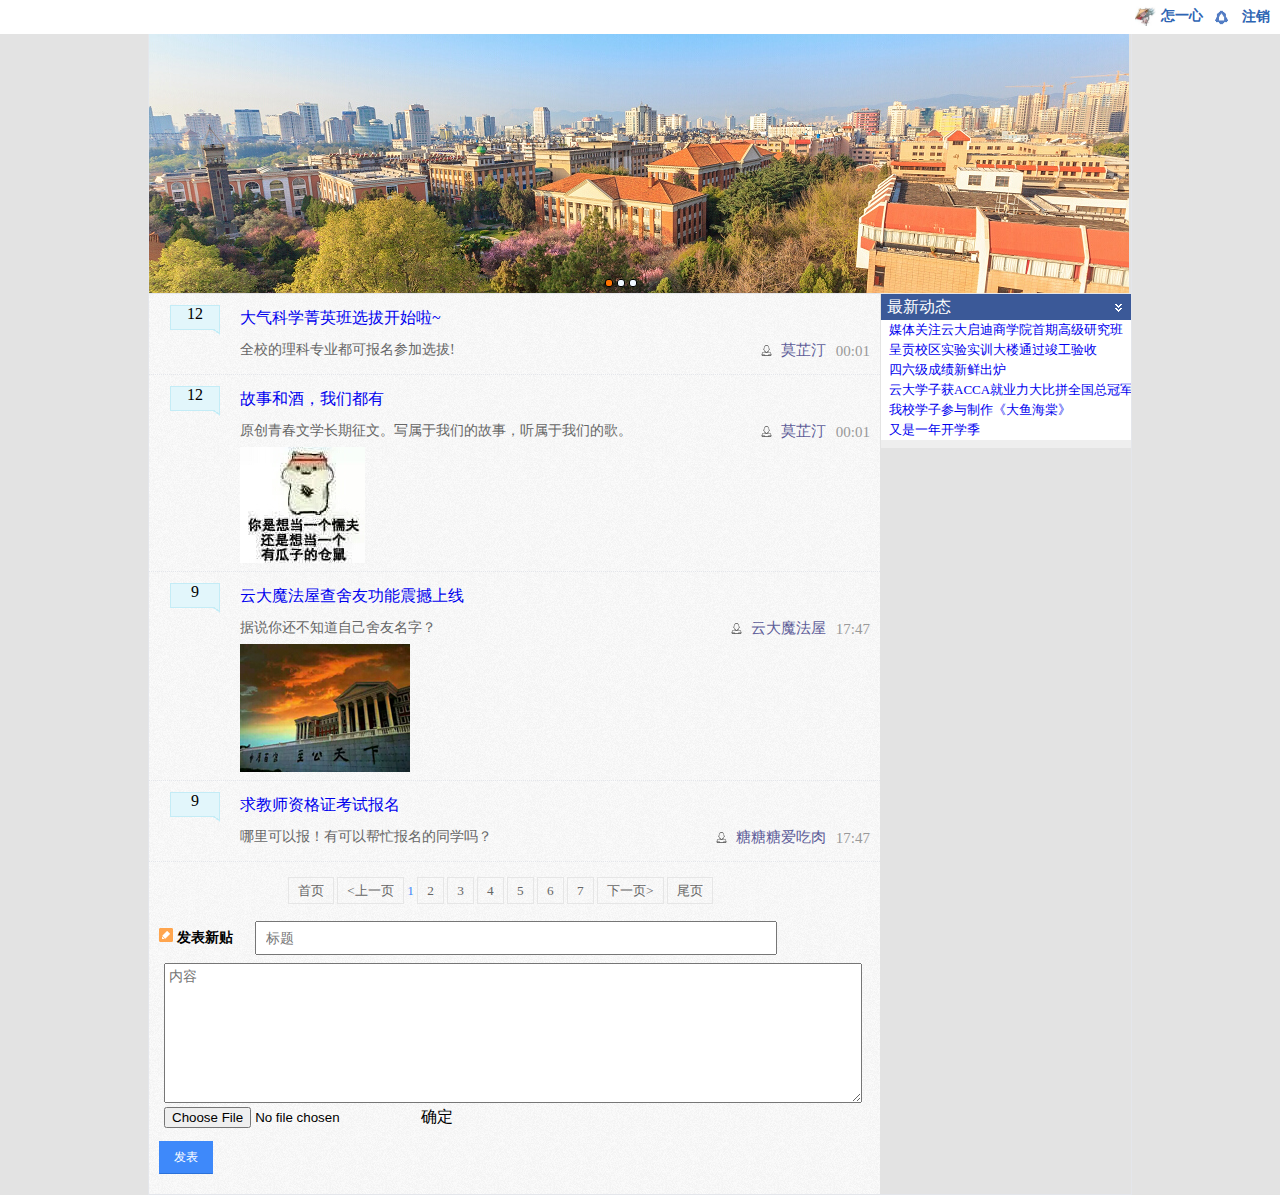
<file: index.html>
<!DOCTYPE html>
<html lang="en">
<head>
	<meta charset="UTF-8">
	<title>首页</title>
	<link rel="stylesheet" type="text/css" href="styles/layout.css">
	<link rel="stylesheet" type="text/css" href="styles/newpost.css">
</head>
<body>
	<!-- 最上端导航栏 -->
	<div class="userbar">
		<ul>
			
			<li>
				<a href="#" title="个人中心">
					<img class="user_image" src="images/z.jpg" >
					<span class="u_name">怎一心</span>
				</a>
				
				<ul class="dropdown" style="display: none;">    
					<li><a href="mypost.html">我的贴吧</a></li>    
					<li><a href="#newpost">发表新帖</a></li>    
					    
				</ul>
			</li>
				  
			<li>
					<a href="#" title="">
						<img class="user_alert" title="我的消息" src="images/alert.png">
					</a>
			</li>
			
			<li>
					<a href="#" id="login">注销</a>
			</li>
		</ul>
	</div>

	<div class="con_out">
		<!-- 轮播图 -->
		<div class="con">
			<div class="slider">
				<ul class="imgbox">
					<li>
						<img class="" src="images/1.jpg">
					</li>
					<li>
						<img class="" src="images/2.jpg">
					</li>
					<li>
						<img class="" src="images/3.jpg">
					</li>
				</ul>

				<ul class="num" >
					<li></li>
					<li></li>
					<li></li>
			  	</ul>
			</div>
		</div>
		<!-- 帖子 -->

		<div class="con">
			
			<div class="con_left ">
				<div class="new">
					<div class="con_left_list">
						<span class="reply" title="回复">12</span>
					
						<a href="postdetail.html" class="title" title="题目" target="_blank" >大气科学菁英班选拔开始啦~</a>
						
						<div class="post_con">
							<span class="content">全校的理科专业都可报名参加选拔!</span>
							<span class="time">
								00:01
							</span>
							<span class="author"> 
								<img src="images/author.png" alt="">
								<a href="" > 莫芷汀</a>
							</span>
							
						</div>
					</div>
					<div class="con_left_list">
						<span class="reply" title="回复">12</span>
					
						<a href="postdetail.html" class="title" title="题目" target="_blank" >故事和酒，我们都有</a>
						
						<div class="post_con">
							<span class="content">原创青春文学长期征文。写属于我们的故事，听属于我们的歌。</span>
							<span class="time">
								00:01
							</span>
							<span class="author"> 
								<img src="images/author.png" alt="">
								<a href="" > 莫芷汀</a>
							</span>
							<br>
							<span class="con_img">
								<img src="images/cangshu.jpg"  alt="">
							</span>
						</div>
					</div>

					<div class="con_left_list">
						<span class="reply" title="回复">9</span>
					
						<a href="postdetail.html" class="title" title="题目" target="_blank" >云大魔法屋查舍友功能震撼上线</a>
						<br>
						<div class="post_con">
							<span class="content"> 据说你还不知道自己舍友名字？</span>
							<span class="time">
								17:47
							</span>
							<span class="author"> 
								<img src="images/author.png" alt="">
								<a href="" >云大魔法屋</a>
							</span>
							
							<br>
							<span class="con_img">
								<img src="images/muofa.jpg"  alt="">
							</span>
						</div>
					</div>
					<div class="con_left_list">
						<span class="reply" title="回复">9</span>
					
						<a href="postdetail.html" class="title" title="题目" target="_blank" >求教师资格证考试报名</a>
						<br>
						<div class="post_con">
							<span class="content"> 哪里可以报！有可以帮忙报名的同学吗？</span>
							<span class="time">
								17:47
							</span>
							<span class="author"> 
								<img src="images/author.png" alt="">
								<a href="" >糖糖糖爱吃肉</a>
							</span>
							
						</div>
					</div>

				</div>
				
			
			<!-- 分页 -->
				<div class="page_list">
					<a href="" class="page_item">首页</a>
					<a href="" class="page_item">&lt;上一页</a>
					<span class="page_item_current">1</span>
					<a href="" class="page_item">2</a>
					<a href="" class="page_item">3</a>
					<a href="" class="page_item">4</a>
					<a href="" class="page_item">5</a>
					<a href="" class="page_item">6</a>
					<a href="" class="page_item">7</a>
					<a href="" class="page_item">下一页&gt;</a>
					<a href="" class="page_item">尾页</a>
				</div>
				

				<!-- 发帖 -->

				<div class="con_left" >
					<a name="newpost"></a>
					<div class="title_fatie">
						<span class="icons_fatie"></span>
						<p>发表新贴</p>
					</div>
					
					<div id="inp_title">
						<input type="text" name="title" id="newpost_title" placeholder="标题">
					</div>

					<div class="inp_border">
						<div id="inp_con">
							<textarea cols='80' rows='8' id="newpost_content" placeholder="内容"></textarea>
							<div>
								<!-- <span class="icons_shangchuan" ></span>
								<input type="file"> -->
								
								<!-- <input type='text' name='textfield' id='textfield' class='txt' /> -->
							    <!-- <span onclick="file.click()"  class="mybtn">浏览...</span> -->
							    <input type="file" name="file" class="file" id="file" size="28" />
							    <span class="" onclick="UploadFile()">确定</span>

							</div>
						</div>	
					</div>
					<button class="btn_fatie" id="submit">
						发表
					</button>
				</div>
			</div>
			
			<div class="con_right">
				<div class="global_module news" id="sidebar">
					<p>最新动态</p>
						<div class="scrollNews">
							<ul>
								<li><a href="#" class="tooltip" title="媒体关注云大启迪商学院首期高级研究班暨云商论坛">媒体关注云大启迪商学院首期高级研究班</a></li>
								<li><a href="#" class="tooltip" title="呈贡校区实验实训大楼通过竣工验收">呈贡校区实验实训大楼通过竣工验收</a></li>
								<li><a href="#" class="tooltip" title="四六级成绩新鲜出炉">四六级成绩新鲜出炉</a></li>
								<li><a href="#" class="tooltip" title="云大学子勇夺ACCA就业力大比拼全国总冠军">云大学子获ACCA就业力大比拼全国总冠军</a></li>
								<li><a href="#" class="tooltip" title="我校学子参与制作动画大片《大鱼海棠》">我校学子参与制作《大鱼海棠》</a></li>
								<li><a href="#" class="tooltip" title="又是一年开学季">又是一年开学季</a></li>
								<li><a href="#" class="tooltip" title="又是一年开学季">加拿大·中国原住民影像交流展举行</a></li>
								<li><a href="#" class="tooltip" title="又是一年开学季">关于启用新一卡通系统的通知</a></li>

								
								
							</ul>
						</div>
						<p class="module_up_down"><img src="images/down.gif" alt="" /></p>
				</div>
					
			</div>

		</div>
	</div>
	<!-- 登录窗口 -->
	<div class="loginBox">
		<a href="javascript:void(0)" title="关闭窗口" class="close_btn">×</a>
		<h3 class="login_wel">欢迎登录</h3>
			
		<form action="#" name="" method="post">
			<div class="input_outer">
				<span class="u_user"></span>
				<input name="logname" class="text" placeholder="请输入用户名" id="username">
			</div>
			<div class="input_outer">
				<span class="us_uer"></span>
				<input name="logpass" class="text" type="password" placeholder="输入密码" id="userkey">
			</div>

			<div class="sub">
				<input name="savesid" value="0" class="checkbox" type="checkbox"><span>记住用户名</span>
				<a href="#" id="submit_info">登录</a>
			</div>
			<div id="login_info"></div>
			<a href="signup.html" id="signup">还没账号，立即注册</a>
		</form>
	</div>

	<script src="scripts/jquery-1.11.1.js"></script>
	<script src="scripts/jquery-migrate-1.2.1.js"></script>
	<script src="scripts/dropdown.js"></script>
	<script src="scripts/login.js"></script>
	<script src="scripts/index.js"></script>
	<script src="scripts/logincheck.js"></script>
	<script src="scripts/index.js"></script>
	<script src="scripts/scroll.js"></script>
	<script src="scripts/slide.js"></script>
	<script src="scripts/newpost.js"></script>

	<script type="text/javascript">
    var xhr;
    function createXMLHttpRequest()
    {
        if(window.ActiveXObject)
        {
            xhr = new ActiveXObject("Microsoft.XMLHTTP");
        }
        else if(window.XMLHttpRequest)
        {
            xhr = new XMLHttpRequest();
        }
    }
    function UploadFile()
    {
        var fileObj = document.getElementById("file").files[0];
        var FileController = 'upload.php';
        var form = new FormData();
        form.append("myfile", fileObj);
        createXMLHttpRequest();
        xhr.onreadystatechange = handleStateChange;
        xhr.open("post", FileController, true);
        xhr.send(form);
    }
    function handleStateChange()
    {
        if(xhr.readyState == 4)
        {
            if (xhr.status == 200 || xhr.status == 0)
            {
                var result = xhr.responseText;
                var json = eval("(" + result + ")");
                alert('图片链接:n'+json.file);
            }
        }
    }
</script>

</body>
</html>
</file>
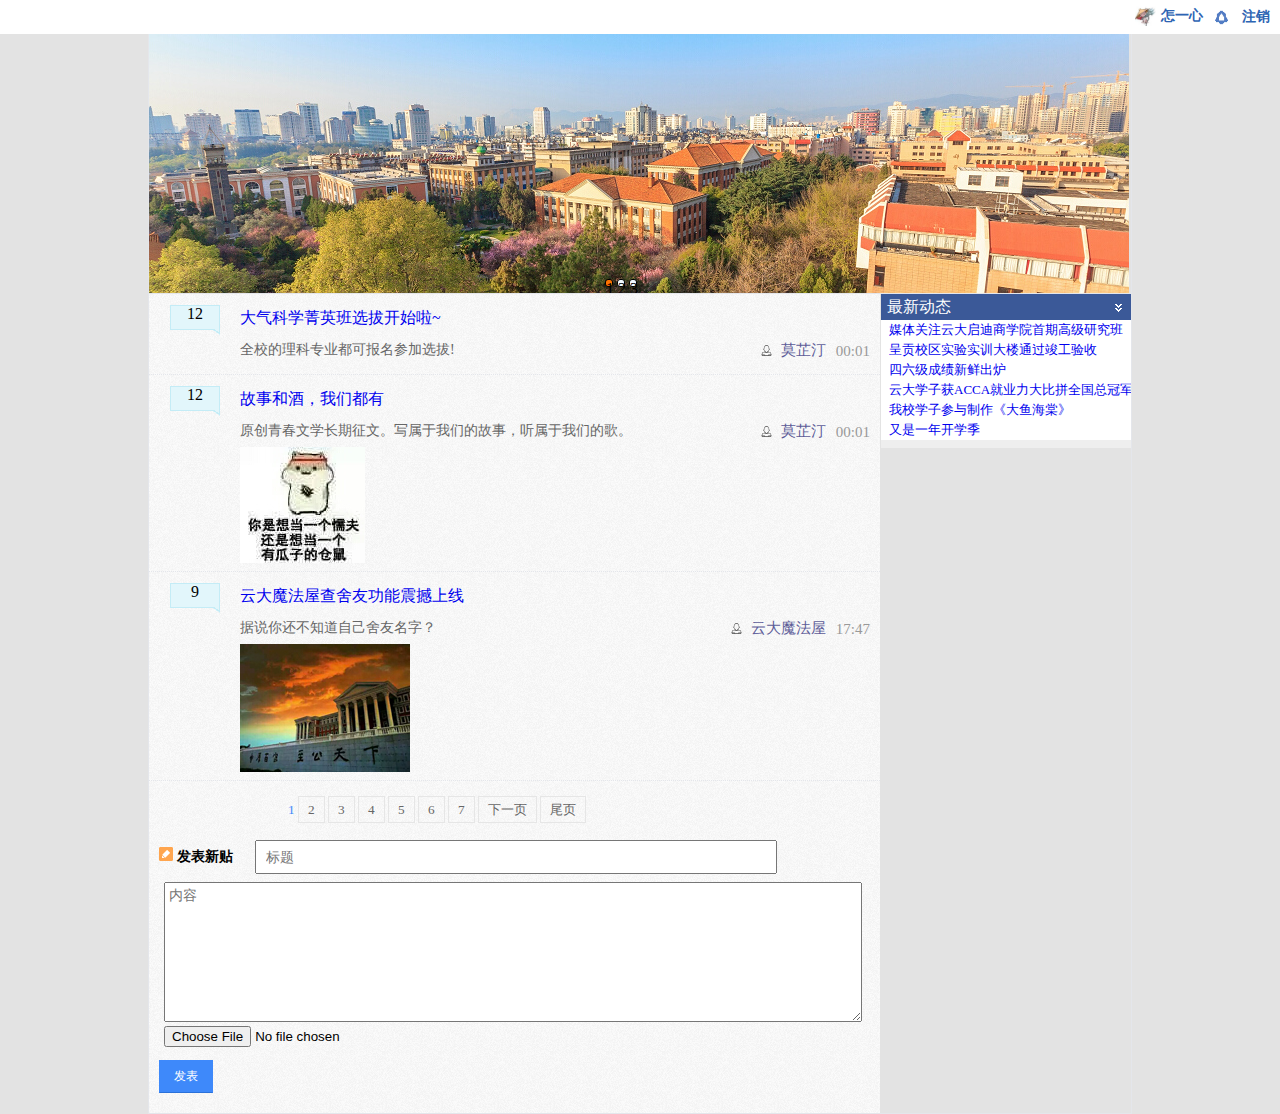
<file: index - 副本.html>
<!DOCTYPE html>
<html lang="en">
<head>
	<meta charset="UTF-8">
	<title>首页</title>
	<link rel="stylesheet" type="text/css" href="styles/layout.css">
	<link rel="stylesheet" type="text/css" href="styles/newpost.css">
</head>
<body>
	<!-- 最上端导航栏 -->
	<div class="userbar">
		<ul>
			
			<li>
				<a href="#" title="个人中心">
					<img class="user_image" src="images/z.jpg" >
					<span class="u_name">怎一心</span>
				</a>
				
				<ul class="dropdown" style="display: none;">    
					<li><a href="mypost.html">我的贴吧</a></li>    
					<li><a href="#newpost">发表新帖</a></li>    
					    
				</ul>
			</li>
				  
			<li>
					<a href="#" title="">
						<img class="user_alert" title="我的消息" src="images/alert.png">
					</a>
			</li>
			
			<li>
					<a href="#" id="login">注销</a>
			</li>
		</ul>
	</div>

	<div class="con_out">
		<!-- 轮播图 -->
		<div class="con">
			<div class="slider">
				<ul class="imgbox">
					<li>
						<img class="" src="images/1.jpg">
					</li>
					<li>
						<img class="" src="images/2.jpg">
					</li>
					<li>
						<img class="" src="images/3.jpg">
					</li>
				</ul>

				<ul class="num" >
					<li>1</li>
					<li>2</li>
					<li>3</li>
			  	</ul>
			</div>
		</div>
		<!-- 帖子 -->

		<div class="con">
			
			<div class="con_left ">
				
				<div class="con_left_list">
					<span class="reply" title="回复">12</span>
				
					<a href="postdetail.html" class="title" title="题目" target="_blank" >大气科学菁英班选拔开始啦~</a>
					
					<div class="post_con">
						<span class="content">全校的理科专业都可报名参加选拔!</span>
						<span class="time">
							00:01
						</span>
						<span class="author"> 
							<img src="images/author.png" alt="">
							<a href="" > 莫芷汀</a>
						</span>
						
					</div>
				</div>
				<div class="con_left_list">
					<span class="reply" title="回复">12</span>
				
					<a href="postdetail.html" class="title" title="题目" target="_blank" >故事和酒，我们都有</a>
					
					<div class="post_con">
						<span class="content">原创青春文学长期征文。写属于我们的故事，听属于我们的歌。</span>
						<span class="time">
							00:01
						</span>
						<span class="author"> 
							<img src="images/author.png" alt="">
							<a href="" > 莫芷汀</a>
						</span>
						<br>
						<span class="con_img">
							<img src="images/cangshu.jpg"  alt="">
						</span>
					</div>
				</div>

				<div class="con_left_list">
					<span class="reply" title="回复">9</span>
				
					<a href="postdetail.html" class="title" title="题目" target="_blank" >云大魔法屋查舍友功能震撼上线</a>
					<br>
					<div class="post_con">
						<span class="content"> 据说你还不知道自己舍友名字？</span>
						<span class="time">
							17:47
						</span>
						<span class="author"> 
							<img src="images/author.png" alt="">
							<a href="" >云大魔法屋</a>
						</span>
						
						<br>
						<span class="con_img">
							<img src="images/muofa.jpg"  alt="">
						</span>
					</div>
				</div>

				<div id="resText" >
				</div>
			
			<!-- 分页 -->
				<div class="page_list">
					<span class="page_item_current">1</span>
					<a href="" class="page_item">2</a>
					<a href="" class="page_item">3</a>
					<a href="" class="page_item">4</a>
					<a href="" class="page_item">5</a>
					<a href="" class="page_item">6</a>
					<a href="" class="page_item">7</a>
					<a href="" class="page_item">下一页</a>
					<a href="" class="page_item">尾页</a>
				</div>
				

				<!-- 发帖 -->

				<div class="con_left" >
					<a name="newpost"></a>
					<div class="title_fatie">
						<span class="icons_fatie"></span>
						<p>发表新贴</p>
					</div>
					
					<div id="inp_title">
						<input type="text" name="title" id="newpost_title" placeholder="标题">
					</div>

					<div class="inp_border">
						<div id="inp_con">
							<textarea cols='80' rows='8' id="newpost_content" placeholder="内容"></textarea>
							<div>
								<span class="icons_shangchuan" ></span>
								<input type="file">
								
							</div>
						</div>	
					</div>
					<button class="btn_fatie" id="submit">
						发表
					</button>
				</div>
			</div>
			
			<div class="con_right">
				<div class="global_module news">
					<p>最新动态</p>
						<div class="scrollNews" >
							<ul>
								<li><a href="#" class="tooltip" title="媒体关注云大启迪商学院首期高级研究班暨云商论坛">媒体关注云大启迪商学院首期高级研究班</a></li>
								<li><a href="#" class="tooltip" title="呈贡校区实验实训大楼通过竣工验收">呈贡校区实验实训大楼通过竣工验收</a></li>
								<li><a href="#" class="tooltip" title="四六级成绩新鲜出炉">四六级成绩新鲜出炉</a></li>
								<li><a href="#" class="tooltip" title="云大学子勇夺ACCA就业力大比拼全国总冠军">云大学子获ACCA就业力大比拼全国总冠军</a></li>
								<li><a href="#" class="tooltip" title="我校学子参与制作动画大片《大鱼海棠》">我校学子参与制作《大鱼海棠》</a></li>
								<li><a href="#" class="tooltip" title="又是一年开学季">又是一年开学季</a></li>
								
							</ul>
						</div>
						<p class="module_up_down"><img src="images/down.gif" alt="" /></p>
				</div>
					
			</div>

		</div>
	</div>
	<!-- 登录窗口 -->
	<div class="loginBox">
				<h3 class="login_wel">欢迎登录</h3>
				<form action="#" name="" method="post">
					<div class="input_outer">
						<span class="u_user"></span>
						<input name="logname" class="text" placeholder="请输入用户名" >
					</div>
					<div class="input_outer">
						<span class="us_uer"></span>
						<input name="logpass" class="text" type="password" placeholder="输入密码">
					</div>

					<div class="sub">
						<input name="savesid" value="0" class="checkbox" type="checkbox"><span>记住用户名</span>
						<a href="">登录</a>
					</div>
					<a href="signup.html" id="signup">还没账号，立即注册</a>
				</form>
	</div>

	<script src="scripts/jquery-1.11.1.js"></script>
	<script src="scripts/jquery-migrate-1.2.1.js"></script>
	<script src="scripts/dropdown.js"></script>
	<script src="scripts/login.js"></script>
	<script src="scripts/index.js"></script>
	<script src="scripts/scroll.js"></script>
	<script src="scripts/slide.js"></script>
	<script src="scripts/newpost.js"></script>

</body>
</html>
</file>
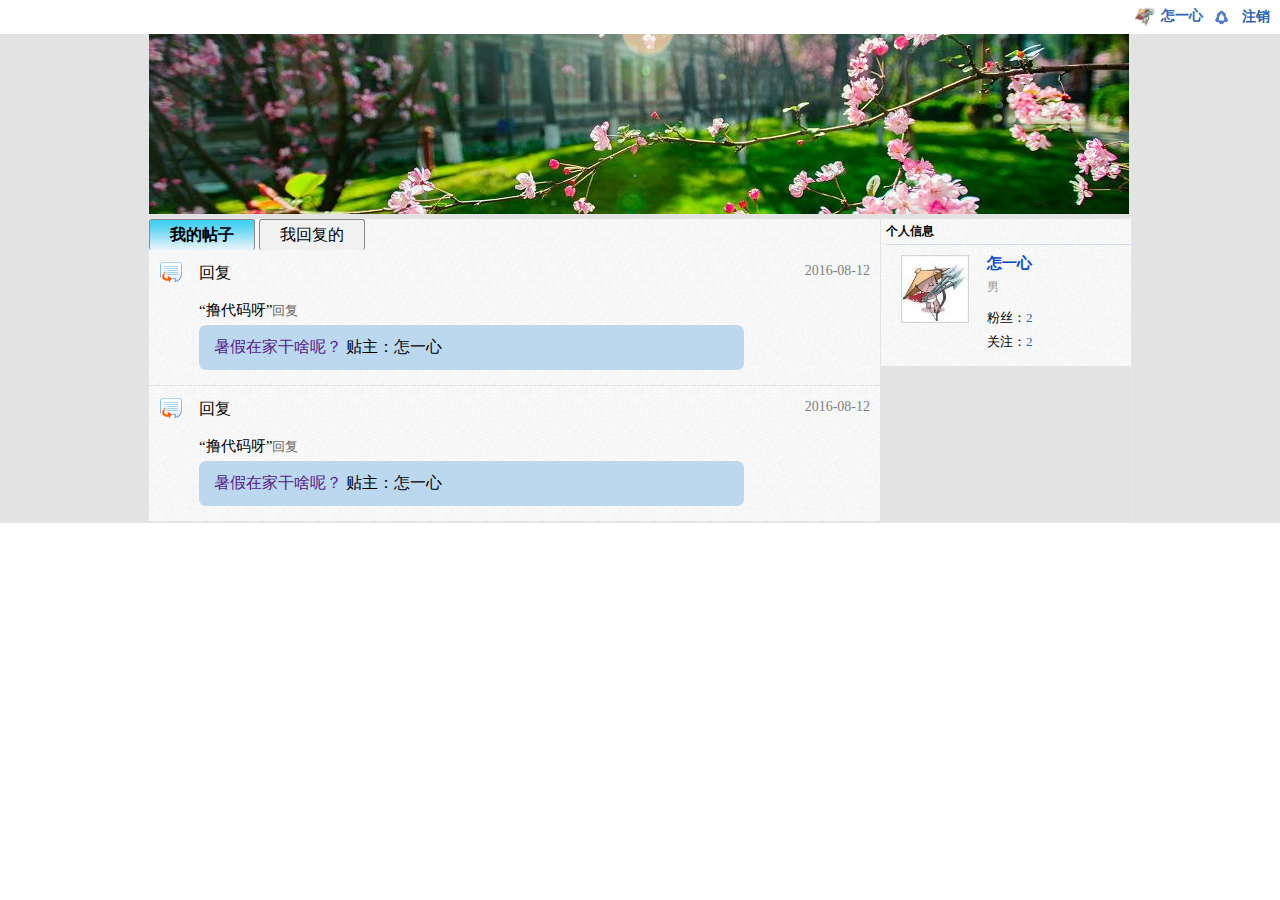
<file: mypost.html>
<!DOCTYPE html>
<html lang="en">
<head>
	<meta charset="UTF-8">
	<title>我的贴吧</title>
	<link rel="stylesheet" type="text/css" href="styles/layout.css">
	<link rel="stylesheet" type="text/css" href="styles/mypost.css">
	<link rel="stylesheet" type="text/css" href="styles/newpost.css">
</head>
<body>
	<!-- 最上端导航栏 -->
	<div class="userbar">
		<ul>
			
			<li>
				<a href="#" title="个人中心">
					<img class="user_image" src="images/z.jpg" >
					<span class="u_name">怎一心</span>
				</a>
				
				<ul class="dropdown" style="display: none;">    
					<li><a href="mypost.html">我的贴吧</a></li>    
					<li><a href="newpost.html">发表新帖</a></li>    
					    
				</ul>
			</li>
				  
			<li>
					<a href="#" title="">
						<img class="user_alert" title="我的消息" src="images/alert.png">
					</a>
			</li>
			
			<li>
					<a href="#" id="login">注销</a>
			</li>
		</ul>
	</div>

	<!-- 中部 -->
	<div class="con_out">
		<!-- 图片 -->
		<div class="con">
			<img src="images/bg.jpg">
		</div>
		<!-- 内容 -->
		<div class="con ">
			<div class="con_left">
				<div class="tiezi_tab">
					<div class="tab_menu">
						<ul>
							<li class="selected">我的帖子</li>
							<li >我回复的</li>
						</ul>
					</div>
					<div class="tab_box">
						<div class="hide mypost">
							<ul>
								<li>发贴 <a href="" >快来拯救失足少女</a><p>回复(11)</p><span>2016-08-12</span></li>
								<li>发贴 <a href="" >快来拯救失足少女</a><p>回复(11)</p><span>2016-08-12</span></li>
								<li>发贴 <a href="" >快来拯救失足少女</a><p>回复(11)</p><span>2016-08-12</span></li>
							</ul>
							
						</div>

						<div class=" myreply_list">
							<ul>
								<li>
									<span class="icno_myreply"><img src="images/myreply.gif" alt=""></span>
									<div class="myreply_con">
										<div class="reply_and_date"><p>回复</p> <div class="postdate">2016-08-12</div></div>
										<span><p>“撸代码呀”</p><p class="reply_p">回复</p></span>
										<div class="replypost">
											<a href="">暑假在家干啥呢？</a>
											<p>贴主：怎一心</p>
										</div>
									</div>
								</li>
								<li>
									<span class="icno_myreply"><img src="images/myreply.gif" alt=""></span>
									<div class="myreply_con">
										<div class="reply_and_date"><p>回复</p> <div class="postdate">2016-08-12</div></div>
										<span><p>“撸代码呀”</p><p class="reply_p">回复</p></span>
										<div class="replypost">
											<a href="">暑假在家干啥呢？</a>
											<p>贴主：怎一心</p>
										</div>
									</div>
								</li>
							</ul>
						</div>
					</div>

				</div>
			</div>
			<div class="con_right">
				<span class="info_title">个人信息</span>
				<div class="info_con">
					<img class="info_icon" src="images/z.jpg">
					<div class="info_body">
						<p class="u_name">怎一心</p>
						<p class="u_gender">男</p>
						<p class="fans">粉丝：<a class="info_num">2</a></p>
						<p class="fans">关注：<a class="info_num">2</a></p>
					</div>
				</div>	

				
			</div>
		</div>
	</div>
	<!-- 登录窗口 -->
	<div class="loginBox">
				<h3 class="login_wel">欢迎登录</h3>
				<form action="#" name="" method="post">
					<div class="input_outer">
						<span class="u_user"></span>
						<input name="logname" class="text" placeholder="请输入用户名" >
					</div>
					<div class="input_outer">
						<span class="us_uer"></span>
						<input name="logpass" class="text" type="password" placeholder="输入密码">
					</div>

					<div class="sub">
						<input name="savesid" value="0" class="checkbox" type="checkbox"><span>记住用户名</span>
						<a href="">登录</a>
					</div>
					<a href="signup.html" id="signup">还没账号，立即注册</a>
				</form>
	</div>

	<script src="scripts/jquery-1.11.1.min.js"></script>
	<script src="scripts/dropdown.js"></script>
	<script src="scripts/login.js"></script>
	<script src="scripts/tab.js"></script>


</body>
</html>
</file>
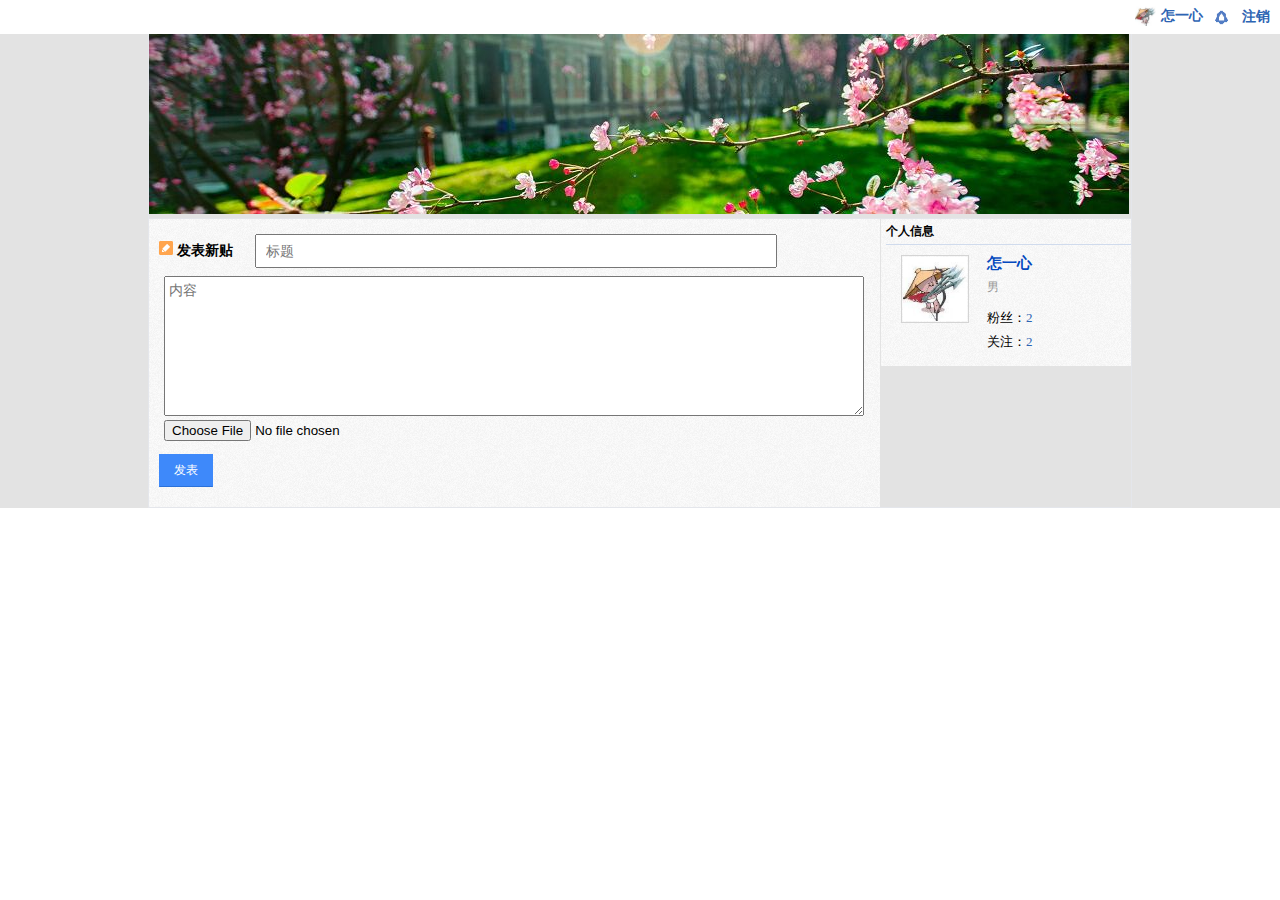
<file: newpost.html>
<!DOCTYPE html>
<html lang="en">
<head>
	<meta charset="UTF-8">
	<title>发帖</title>
	<link rel="stylesheet" type="text/css" href="styles/layout.css">
	<link rel="stylesheet" type="text/css" href="styles/newpost.css">
</head>
<body>
	<!-- 最上端导航栏 -->
	<div class="userbar">
		<ul>
			
			<li>
				<a href="#" title="个人中心">
					<img class="user_image" src="images/z.jpg" >
					<span class="u_name">怎一心</span>
				</a>
				
				<ul class="dropdown" style="display: none;">    
					<li><a href="mypost.html">我的贴吧</a></li>    
					<li><a href="newpost.html">发表新帖</a></li>    
					    
				</ul>
			</li>
				  
			<li>
					<a href="#" title="">
						<img class="user_alert" title="我的消息" src="images/alert.png">
					</a>
			</li>
			
			<li>
					<a href="#" id="login">注销</a>
			</li>
		</ul>
	</div>


	<!-- 中部 -->
	<div class="con_out">
		<!-- 图片 -->
		<div class="con">
			<img src="images/bg.jpg">
		</div>
		<!-- 内容 -->
		<div class="con">
			<div class="con_left">
				<div class="title_fatie">
					<span class="icons_fatie"></span>
					<p>发表新贴</p>
				</div>
				
				<div id="inp_title">
					<input type="text" name="title" placeholder="标题">
				</div>

				<div class="inp_border">
					<div id="inp_con">
						<textarea cols='80' rows='8' name="content" placeholder="内容"></textarea>
						<div>
							<span class="icons_shangchuan" ></span>
							<input type="file">
							
							<!-- <a href="">添加本地文件</a> -->
						</div>
					</div>	
				</div>
				<button class="btn_fatie" id="submit">
					发表
				</button>
			</div>
			<div class="con_right">
				<span class="info_title">个人信息</span>
				<div class="info_con">
					<img class="info_icon" src="images/z.jpg">
					<div class="info_body">
						<p class="u_name">怎一心</p>
						<p class="u_gender">男</p>
						<p class="fans">粉丝：<a class="info_num">2</a></p>
						<p class="fans">关注：<a class="info_num">2</a></p>
					</div>
				</div>
			</div>
		</div>
	</div>

	<!-- 登录窗口 -->
	<div class="loginBox">
				<h3 class="login_wel">欢迎登录</h3>
				<form action="#" name="" method="post">
					<div class="input_outer">
						<span class="u_user"></span>
						<input name="logname" class="text" placeholder="请输入用户名" >
					</div>
					<div class="input_outer">
						<span class="us_uer"></span>
						<input name="logpass" class="text" type="password" placeholder="输入密码">
					</div>

					<div class="sub">
						<a href="">登录</a>
					</div>
					<input name="savesid" value="0" class="checkbox" type="checkbox"><span>记住用户名</span>
				</form>
	</div>

	<script src="scripts/jquery-1.11.1.min.js"></script>
	<script src="scripts/dropdown.js"></script>
	<script src="scripts/login.js"></script>
	<script src="scripts/newpost.js"></script>

</body>
</html>
</file>
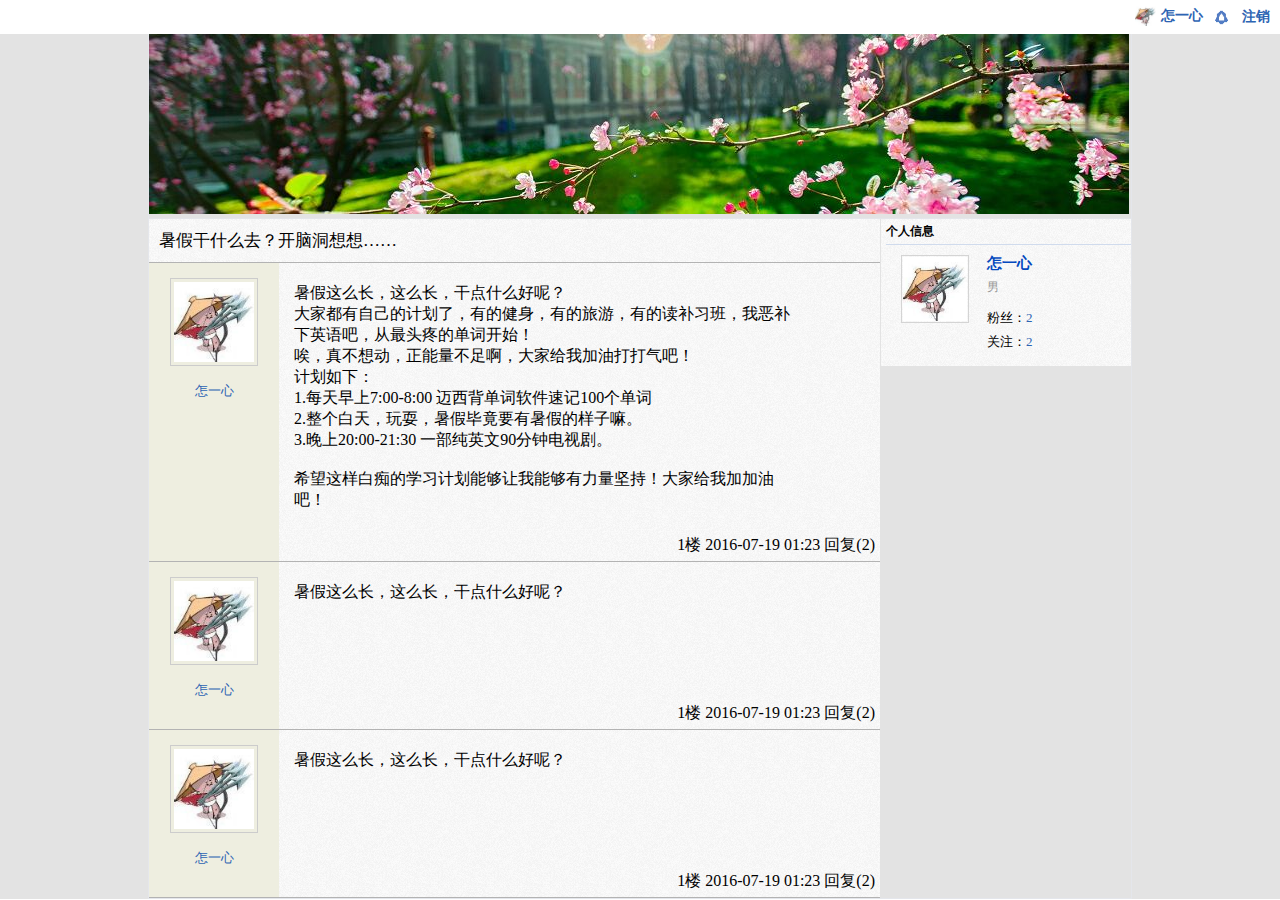
<file: postdetail.html>
<!DOCTYPE html>
<html lang="en">
<head>
	<meta charset="UTF-8">
	<title>帖子详情</title>
	<link rel="stylesheet" type="text/css" href="styles/layout.css">
	<link rel="stylesheet" type="text/css" href="styles/postdetail.css">
	<link rel="stylesheet" type="text/css" href="styles/newpost.css">
</head>
<body>
	<!-- 最上端导航栏 -->
	<div class="userbar">
		<ul>
			
			<li>
				<a href="#" title="个人中心">
					<img class="user_image" src="images/z.jpg" >
					<span class="u_name">怎一心</span>
				</a>
				
				<ul class="dropdown" style="display: none;">    
					<li><a href="mypost.html">我的贴吧</a></li>    
					<li><a href="newpost.html">发表新帖</a></li>    
					    
				</ul>
			</li>
				  
			<li>
					<a href="#" title="">
						<img class="user_alert" title="我的消息" src="images/alert.png">
					</a>
			</li>
			
			<li>
					<a href="#" id="login">注销</a>
			</li>
		</ul>
	</div>

	<!-- 中部 -->
	<div class="con_out">
		<!-- 图片 -->
		<div class="con">
			<img src="images/bg.jpg">
		</div>
		<!-- 内容 -->
		<div class="con ">
			<div class="con_left">
					<div class="postdetail_title">
						<p>暑假干什么去？开脑洞想想……</p>
					</div>
					<div class="postdetail_list">
						<div class="postdetail_author">
							<img class="" src="images/z.jpg" >
							
							<a>怎一心</a>
						</div>
						<div class="contect">
							暑假这么长，这么长，干点什么好呢？
							<br>
							大家都有自己的计划了，有的健身，有的旅游，有的读补习班，我恶补下英语吧，从最头疼的单词开始！
							<br>
							唉，真不想动，正能量不足啊，大家给我加油打打气吧！
							<br>
							计划如下：
							<br>
							1.每天早上7:00-8:00 迈西背单词软件速记100个单词
							<br>
							2.整个白天，玩耍，暑假毕竟要有暑假的样子嘛。
							<br>
							3.晚上20:00-21:30 一部纯英文90分钟电视剧。
							<br><br>
							希望这样白痴的学习计划能够让我能够有力量坚持！大家给我加加油吧！
							
						</div>
						<div class="postdetail_info">
								<p>1楼</p>
								<p>2016-07-19 01:23</p>
								<a>回复(2)</a>
						</div>
					</div>
					<div class="postdetail_list">
						<div class="postdetail_author">
							<img class="" src="images/z.jpg" >
							
							<a>怎一心</a>
						</div>
						<div class="contect">
							暑假这么长，这么长，干点什么好呢？

						</div>
						<div class="postdetail_info">
								<p>1楼</p>
								<p>2016-07-19 01:23</p>
								<a>回复(2)</a>
						</div>
					</div>

					<div class="postdetail_list">
						<div class="postdetail_author">
							<img class="" src="images/z.jpg" >
							
							<a>怎一心</a>
						</div>
						<div class="contect">
							暑假这么长，这么长，干点什么好呢？

						</div>
						<div class="postdetail_info">
								<p>1楼</p>
								<p>2016-07-19 01:23</p>
								<a>回复(2)</a>
						</div>
					</div>
					
			</div>
			<div class="con_right">
				<span class="info_title">个人信息</span>
				<div class="info_con">
					<img class="info_icon" src="images/z.jpg">
					<div class="info_body">
						<p class="u_name">怎一心</p>
						<p class="u_gender">男</p>
						<p class="fans">粉丝：<a class="info_num">2</a></p>
						<p class="fans">关注：<a class="info_num">2</a></p>
					</div>
				</div>
			</div>
		</div>
	</div>

	<!-- 登录窗口 -->
	<div class="loginBox">
				<h3 class="login_wel">欢迎登录</h3>
				<form action="#" name="" method="post">
					<div class="input_outer">
						<span class="u_user"></span>
						<input name="logname" class="text" placeholder="请输入用户名" >
					</div>
					<div class="input_outer">
						<span class="us_uer"></span>
						<input name="logpass" class="text" type="password" placeholder="输入密码">
					</div>

					<div class="sub">
						<input name="savesid" value="0" class="checkbox" type="checkbox"><span>记住用户名</span>
						<a href="">登录</a>
					</div>
					<a href="signup.html" id="signup">还没账号，立即注册</a>
				</form>
	</div>

	<script src="scripts/jquery-1.11.1.min.js"></script>
	<script src="scripts/dropdown.js"></script>
	<script src="scripts/login.js"></script>
</body>
</html>
</file>
<file: styles/layout.css>
*{
	margin: 0;
    padding: 0;
}
ul, ol, li {
    list-style: none;
}
a{
	text-decoration: none;
}
a:hover {
    text-decoration: underline;
}

/* index-用户bar */
.userbar {
    position: absolute;
    top: 1px;
    right: 10px;
    z-index: 2;
    /* 用法：需设置的两部分在一父div下，然后设置z-index属性 */
}
.userbar>ul{
	margin-top: 4px;
	font-size: 14px;
    font-family: "Helvetica Neue";
}
.userbar>ul>li {
    float: left;
    margin-left: 10px;
    vertical-align:middle;
}
.userbar>ul>li>a{
	 color: #2d64b3;
	 font-weight: bold;
}
.userbar .user_image{
	width: 21px;
    height: 21px;
    vertical-align:middle;
    margin-right: 2px;
}
.userbar .u_name{
	vertical-align:middle;
}
.userbar .dropdown{
	background: white;
}
.userbar .dropdown li{
	text-align: center;
	line-height: 25px;
	border-top: 1px dotted #ccc;
}
.userbar .user_alert{
	width: 15px;
    height: 16px;
    margin-top: 4px;
    margin-right: 4px;
}
#login{
	line-height: 24px;
}
.con_out{
	width: 100%;
	margin-top: 34px;
	background-color: #E3E3E3;
}
.con_out .con{
	width: 982px;
    margin: 0 auto;
	overflow: hidden;
	    border-right: 1px solid #e4e6eb;
    border-left: 1px solid #e4e6eb;
    border-bottom: 1px solid #e4e6eb;
}
.con_out .con .con_left{
	float: left;
	width: 731px;
	background: url(../images/bg_con.jpg);
}
.con_out .con .con_right{
	float: right;
	width: 250px;
	background: url(../images/bg_con.jpg);
}
/* index-图片轮播*/
.con_out .con .slider{
	width: 980px;
	height: 259px;
	overflow: hidden;
	position:relative;
}
.slider .imgbox, .slider .num{
	position:absolute;
}
.imgbox img{ 
	width:980px; 
	height:259px;
	display:block;
}
.imgbox li{
	list-style:none;
	display:inline;
}
.slider .num{ 
	right:50%; 
	bottom:5px;
}
.slider .num li{
	display:inline;
	cursor: pointer;
} 
.num li{
	float: left;
    width: 6px;
    height: 6px;
    cursor: pointer;
    margin: 1px 2px;
    border-radius: 3px;
    border: 1px solid #000;
    background-color: #F0F8FF;
}
.num li.on{
	background-color: #FF7300;
}
/* index-帖子列表 */
.con_left .con_left_list .reply{ /* span的display默认为inline */
	float: left;
	width: 50px;
    height: 30px;
    display: inline-block;
    text-align: center;
    margin: 1px 20px 5px 21px;
    background: url(../images/reply.png);
}
.con_left .con_left_list .title{
	float: left;
    margin-top: 4px;
}
.con_left_list .post_con{
	margin-left: 91px;
    clear: left;
}
.post_con span.content{
	color: #666;
    font-size: 14px;
    margin-bottom: 7px;
    display: inline-block;
}
.con_left_list .post_con .author img{
	width: 21px;
    height: 21px;
    vertical-align: middle;
}
.post_con .author a{
	vertical-align: middle;
    font-size: 15px;
    color: #5d5c98;
}
.con_left_list .post_con .con_img img{
	display: block;
	
}
.post_con .time{
    float: right;
    margin-right: 10px;
    vertical-align: top;
    color: #999;
    line-height: 22px;
    font-size: 15px;
}
.post_con .author{
    float: right;
    margin-right: 10px;
}
.con_left_list{
	padding-bottom: 8px;
	border-bottom: 1px dotted #e4e6eb;
	margin-top: 10px;
	overflow: hidden;
}
/* 分页 */
.page_list{
	float: left;
    margin: 20px 0 6px 139px;
    font-size: 13.3px;
}
.page_list .page_item_current{
	color: #3e89fa;
}
.page_list .page_item{
	color: #666;
	border: 1px solid #e6e6e6;
	padding: 5px 9px;
}
/* 登录窗口 */
.loginBox{
	width: 415px;
	height: 282px;
	position: absolute;
	border: 1px solid #6E665A;
	border-radius: 5px;
	background: #efefef;
	padding-top: 10px;
	z-index: 10000;
	display: none;
	left: 50%;
	top: 50%;
	margin-left: -215px;
	margin-top: -140px;
}
.loginBox .login_wel{
	text-align: center;
    font: 20px "microsoft yahei";
    margin-bottom: 27px;
}
.loginBox .sub{
    margin: 26px 0 24px 80px;
}
.loginBox .sub a{
	margin-left: 89px;
    text-align: center;
    font-size: 18px;
    border-radius: 10px;
    background: #0096e6;
    padding: 6px 15px;
}
.loginBox #signup{
	float: right;
    margin-right: 10px;
    text-decoration: underline;
    font-size: 15px;
}
.input_outer {
    height: 46px;
    width: 300px;
    border-radius: 50px;
    border: 2px solid #4650b9;
    margin: 10px auto;
    /* border: rgba(255,255,255,0.2) 2px solid !important; */
}
.u_user {
    width: 25px;
    height: 25px;
    background: url(../images/login.png);
    background-position: -125px 0;
    position: absolute;
    margin: 12px 13px;
}
.us_uer {
    width: 25px;
    height: 25px;
    background-image: url(../images/login.png);
    background-position: -125px -34px;
    position: absolute;
    margin: 12px 13px;
}
.text {
    width: 220px;
    height: 46px;
    outline: none;
    display: inline-block;
    font: 14px "microsoft yahei",Helvetica,Tahoma,Arial,"Microsoft jhengHei";
    margin-left: 50px;
    border: none;
    background: none;
    line-height: 46px;
}
.mask{
	border:none;
	width:100%;
	height:100%;
	background:#333;
	opacity:0.6;filter:alpha(opacity=60);
	z-index:9999;
	position:fixed;
	top:0;
	left:0;
	display:none;
}
/* 右侧滚动栏 */
.scrollNews{
	width:290px;
	height:120px;
	line-height:20px;
	overflow:hidden;
	background:#FFFFFF;
}
.scrollNews li{
	font-size: 13px;
	height:20px;
}
.global_module { 
	width:251px;
	position:relative;
	background:#EEEEEE;
	padding-bottom:8px;
}
.module_up_down{ 
	position:absolute; 
	top:0; 
	right:10px; 
	cursor:pointer;
}
.news ul { 
	padding-left: 8px;
}
.global_module p { 
	height:26px; 
	background:#3B5998;
	color:#FFF; 
	line-height:26px; 
	text-indent:6px;
}
</file>
<file: styles/newpost.css>
.title_fatie{
	float: left;
    font-size: 14px;
    font-weight: bold;
    margin: 22px 22px 10px 10px;
}
.title_fatie .icons_fatie{
	display: inline-block;
	width: 14px;
    height: 14px;
    background: url(../images/icons_fatie.png);
}
.title_fatie p{
	display: inline;
}
#inp_title{
	margin-left: 10px;
	display: block;
	margin-top: 15px;
}
#inp_title input{
	font-size: 14px;
    width: 500px;
    height: 30px;
    padding: 0 9px;
}
.inp_border{
	margin: 8px 0 8px 15px;
	
}
.inp_border #inp_con textarea{
	font-size: 14px;
	line-height: 16px;
	padding: 5px 4px;
}
.btn_fatie{
	color: #fff;
    background: #3e89fa;
    padding: 7px 14px;
    margin: 5px 0 20px 10px;
    font-size: 12px;
    border: 1px solid transparent;
    border-bottom-color: #2b71d9;
}
/* 右侧个人信息栏 */
.con_right .info_title{
	float: left;
	font-size: 12px;
	line-height: 25px;
	font-weight: bold;
	border-bottom: solid 1px #d0dbed;
	width: 100%;
	margin: 0 5px;
}
.con_right  .info_con{
	clear: both;
	margin-top: 5px;
}
.con_right .info_icon{
	float: left;
    width: 64px;
    height: 64px;
    border: 1px solid #D4D4D4;
    padding: 1px;
	margin-top: 10px;
	margin-left: 20px;
    
}

/* clear影响的永远只是自己.没法让他人去哪儿.只会让自己去哪儿 */
/* 所以只能给下面的信息内容加clear: both属性才起作用 */
.info_con .info_body{
	float: left;
	margin: 9px 0 15px 18px;
}
.info_con .info_body .u_name{
	color: #0449be;
	font-weight: bold;
	font-size: 15px;
}
.info_con .info_body .u_gender{
	color: #999;
	font-size: 12px;
	margin-top: 6px;
	margin-bottom: 13px;
}
.info_con .info_body .fans{
	margin-top: 6px;
	font-size: 13px;
}
.info_con .info_body .info_num{
	color: #2d64b3;
	font-size: 13px;
}
</file>
<file: styles/mypost.css>
/* 我的帖子tab */
.tab_menu li { 
	float:left; 
	text-align:center; 
	font-size: 16px;
    height: 30px;
    width: 104px;
    line-height: 30px;
	cursor:pointer; 
	list-style:none; 
	margin-right:4px; 
	background:#F1F1F1;
	border:1px solid #898989; 
	border-bottom:none;
	border-radius: 3px;
}
.tab_menu li.hover { 
	background: url(../images/bg_tab.png);
}
.tab_menu li.selected { 
	background: url(../images/bg_tab.png);
	font-weight: bold;
}
.tab_box { 
	clear:both; 
	/* clear 属性规定元素的哪一侧(right,left)不允许其他浮动元素。 */
	/* clear影响的永远只是自己.没法让他人去哪儿.只会让自己去哪儿 */
}
.hide{
	display:none
}
.tab_box .mypost p{
	display: inline;
	/* a标签和span标签默认display属性均为inline，所以只设置p标签该属性即可 */
}
.myreply_list ul li{
	border-bottom: 1px dotted #CBD2D8;
	padding-bottom: 10px;
}

.myreply_list .icno_myreply{
	float: left;
	margin: 0 10px;
}


.myreply_list .myreply_con{
	margin: 10px 0 5px 50px;
	padding-top: 3px;

}
.myreply_con .reply_and_date{
	margin-bottom: 17px;
}
.myreply_list .myreply_con span p{
	display: inline;
	font-size: 15px;
}
.myreply_list .myreply_con .reply_p{
	color: #666;
    font-size: 13px;
}
.myreply_list .myreply_con .replypost p{
	display: inline;
}
.myreply_list .myreply_con .replypost{
	background-color: #bcd8ef;
	border-radius:7px;
	margin-top: 5px;
	padding: 12px 15px;
	width: 515px;
}
.reply_and_date .postdate, .reply_and_date p{
	display: inline-block;
}
.reply_and_date .postdate{
	float: right;
	font-size: 14px;
    color: #7f7f7f;
    margin-right: 10px;
}
.tab_menu{
	overflow: hidden;
	margin-bottom: 3px;
}
.tab_box .mypost ul li{
	padding: 13px 5px;
	border-bottom: 1px dotted #dbe1e6;
    font-size: 15px;
}
.mypost ul li p{
	color: #666;
    font-size: 12px;
    margin-left: 4px;
}
.mypost ul li span{
	color: #666;
    font-size: 14px;
	margin-right: 10px;
    float: right;
}
</file>
<file: styles/postdetail.css>
.postdetail_title{
	padding: 10px 0 10px 10px; 
	border-bottom: 1px solid #B3B3B3;
}
.postdetail_title p{
	font-family: "Microsoft Yahei";
	font-size: 17px;
}
.postdetail_author{
	width: 130px;
    float: left;
    text-align: center;
    background-color: #EEEEE0;
    padding-bottom: 32797px;
	margin-bottom: -32767px ;
}
.postdetail_author img{
	border: 1px solid #CCC;
    display: block;
    height: 80px;
    padding: 3px;
    width: 80px;
    margin: 15px auto;
}
.postdetail_author a{
	color: #2d64b3;
	font-size: 13px;
	margin-bottom: 15px;
	padding-bottom: 15px;
}
.postdetail_list{
	overflow: hidden;
	position: relative;
	border-bottom: 1px solid #B3B3B3;
}
.postdetail_list .contect{
	float: left;
	width: 500px;
	margin: 20px 15px 20px 15px;
	padding-bottom: 30px;
}
.postdetail_info{
	position: absolute;
	right:5px; 
	bottom:5px;
}
.postdetail_info p{
	display: inline;
}
</file>
